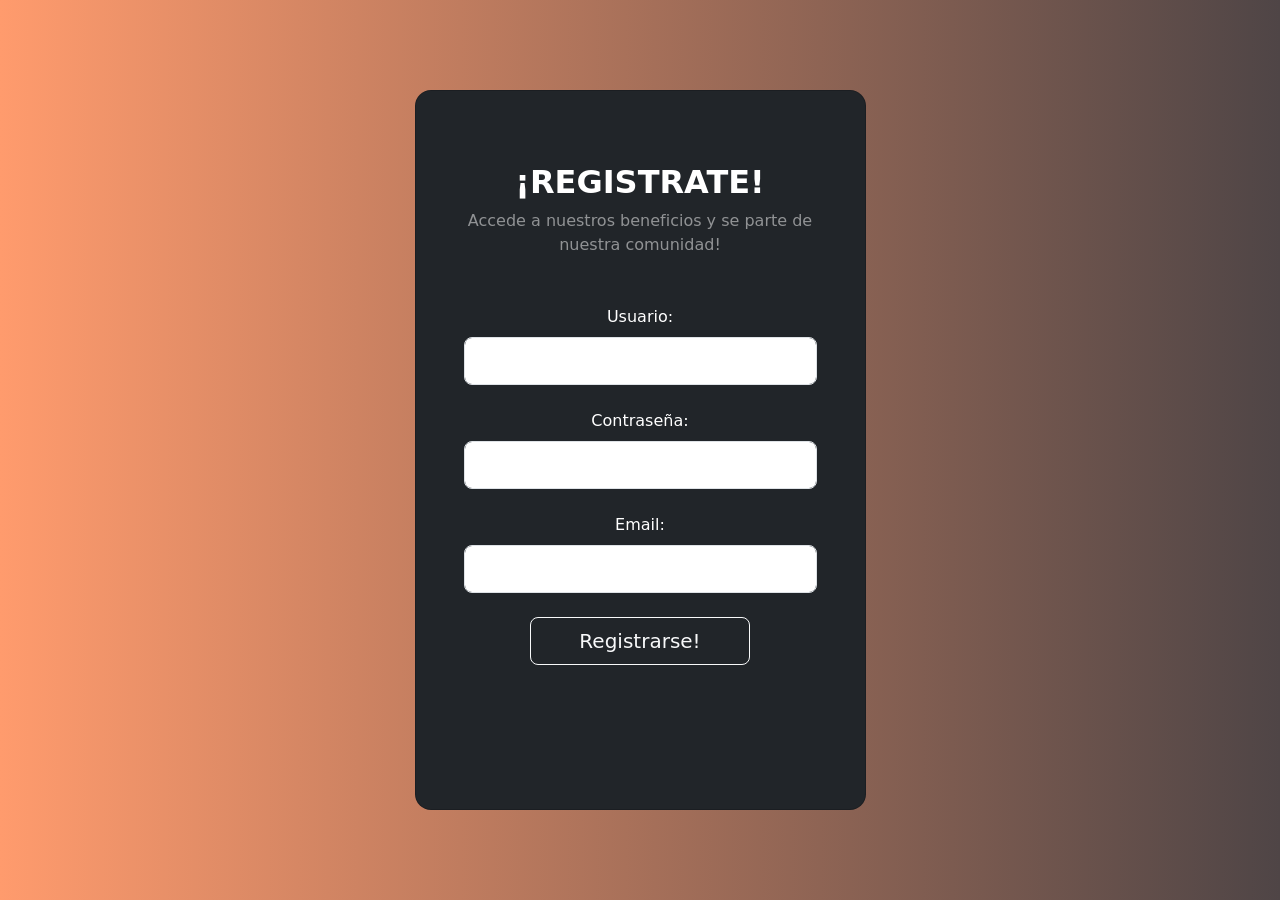
<file: index.html>
<!DOCTYPE html>
<html lang="es"> 
<head>
	<meta charset="utf-8">
	<meta name="viewport" content="width=device-width, initial-scale=1">
    <link href="https://cdn.jsdelivr.net/npm/bootstrap@5.2.1/dist/css/bootstrap.min.css" rel="stylesheet" integrity="sha384-iYQeCzEYFbKjA/T2uDLTpkwGzCiq6soy8tYaI1GyVh/UjpbCx/TYkiZhlZB6+fzT" crossorigin="anonymous">
    <link rel="stylesheet" type="text/css" href="Css/Diseño.css">
	<title></title>
</head>
<body class="gradient-custom">
<section class="vh-100 gradient-custom">
  <div class="container py-5 h-100">
    <div class="row d-flex justify-content-center align-items-center h-100">
      <div class="col-12 col-md-8 col-lg-6 col-xl-5">
        <div class="card bg-dark text-white" style="border-radius: 1rem;">
          <div class="card-body p-5 text-center">

            <div class="mb-md-5 mt-md-4 pb-5">

              <section id="terminarR">
              <!-- una vez terminado el registro avisa al usuario y le permite redirigirse a la  pagina principal -->
              <h2 class="fw-bold mb-2 text-uppercase" id="titulo">¡Registrate!</h2>              
              <p class="text-white-50 mb-5" id="cambiar">Accede a nuestros beneficios y se parte de nuestra comunidad!</p>
              <div id="Nbtn"></div>

              </section>

              <section id="borrarR">
              <!-- Formulario que desaparecera despues de ser completado -->
              <div class="form-outline form-white mb-4" id="fname">
              	<label class="form-label" for="name">Usuario: </label>
                <input type="text" name="nombre" id="name" class="form-control form-control-lg" />
              </div>

              <div class="form-outline form-white mb-4" id="=fpass">
              	<label class="form-label" for="pass">Contraseña: </label>
                <input type="password" name="contraseña" id="pass" class="form-control form-control-lg" />
              </div>

              <div class="form-outline form-white mb-4" id="fmail">
                <label class="form-label" for="email">Email: </label>
                <input type="email" name="email" id="email" class="form-control form-control-lg" />
              </div>

              <button class="btn btn-outline-light btn-lg px-5" type="button" name="btn" id="btn" onclick="vername();">Registrarse!</button>

            </section>
            </div>
          </div>
        </div>
      </div>
    </div>
  </div>
</section>

<script src="JS/app.js"></script>
<script src="https://cdn.jsdelivr.net/npm/bootstrap@5.2.1/dist/js/bootstrap.bundle.min.js" integrity="sha384-u1OknCvxWvY5kfmNBILK2hRnQC3Pr17a+RTT6rIHI7NnikvbZlHgTPOOmMi466C8" crossorigin="anonymous"></script>
</body>
</html>
</file>
<file: Css/Diseño.css>
.gradient-custom {
background: linear-gradient(to right, rgba(255, 155, 109, 1), rgba(79, 69, 70, 1))
}
</file>
